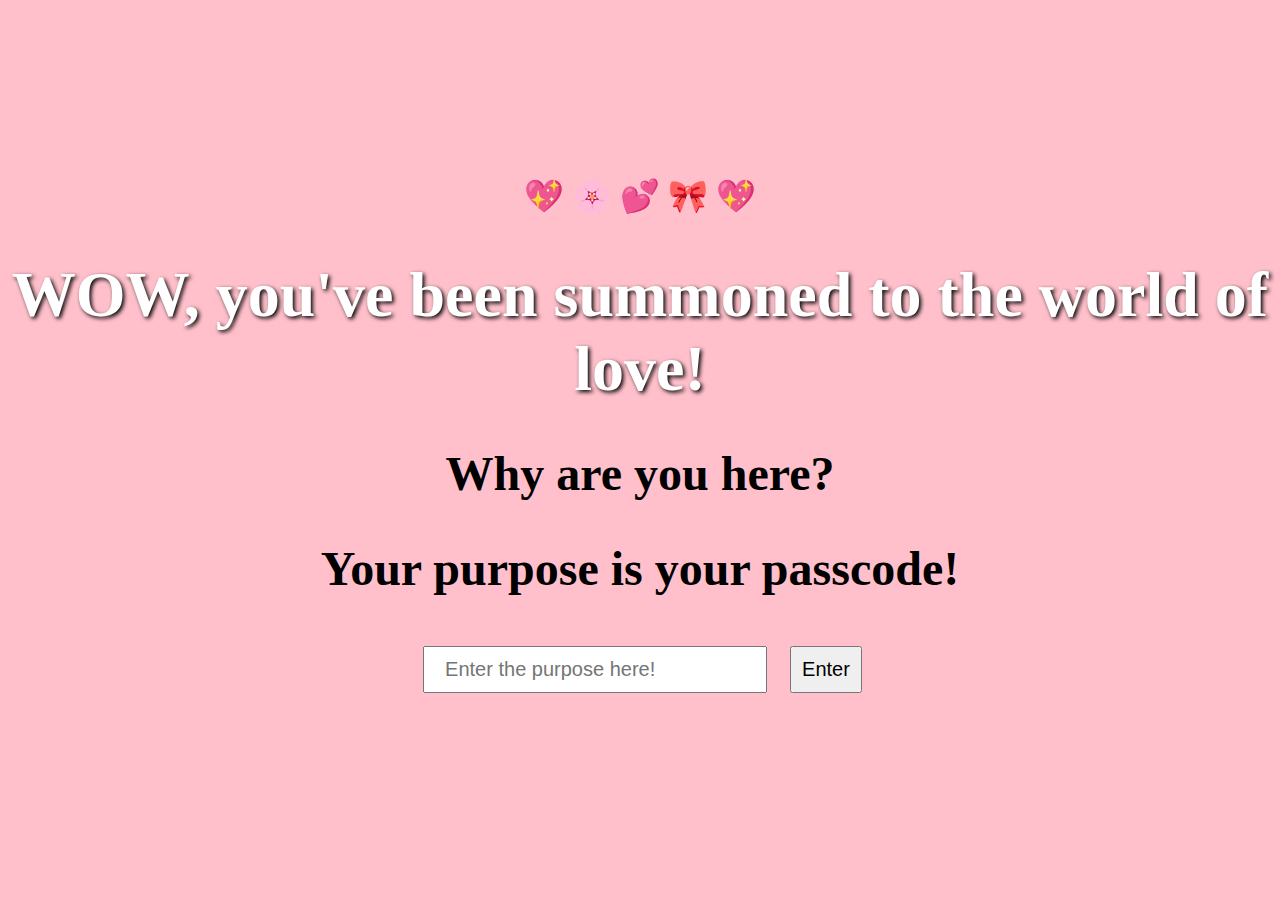
<file: index.html>
<!DOCTYPE html>
<html lang="en">
<head>
<meta charset="UTF-8">
<meta name="viewport" content="width=device-width, initial-scale=1.0">
<title>Valentine's Day Surprise</title>
<link rel="stylesheet" href="style.css"> <!-- Ensure this path is correct -->
</head>
<body>

<div id="code-entry-page" class="centered-form">
    <div id="kawaii-characters">
        💖 🌸 💕 🎀 💖
        <h1>WOW, you've been summoned to the world of love!</h1>
        <h2>Why are you here?</h2>
        <h2>Your purpose is your passcode!</h2>
        <input type="text" id="entry-code" placeholder="Enter the purpose here!">
        <button onclick="checkCode()">Enter</button>
    </div>
</div>

<div id="main-content" style="display:none;">
    <div id="kawaii-characters">
        🌈 🦄 💖 🐱 🌸
        <p>Will you be my valentine?</p>
    </div>
    <button id="yes-btn">YES</button>
    <button id="no-btn" onclick="changeNoText()">NO</button>
</div>

<script src="script.js"></script>
</body>
</html>
</file>
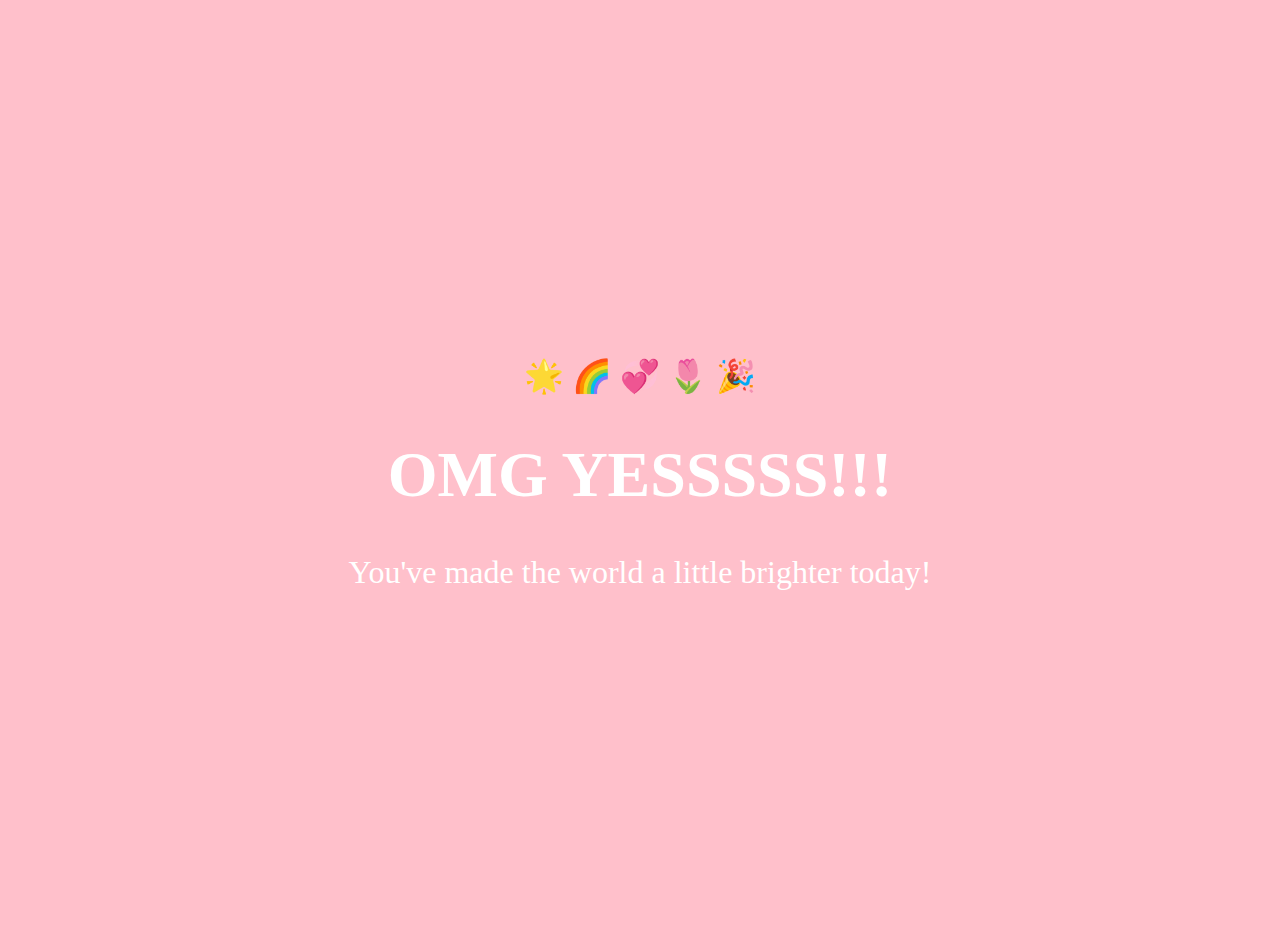
<file: success.html>
<!DOCTYPE html>
<html lang="en">
<head>
<meta charset="UTF-8">
<meta name="viewport" content="width=device-width, initial-scale=1.0">
<title>OMG YES!!!</title>
<link rel="stylesheet" href="style.css">
</head>
<body class="success-page">

<div id="kawaii-characters">
    🌟 🌈 💞 🌷 🎉
    <h1>OMG YESSSSS!!!</h1>
    <p>You've made the world a little brighter today!</p>
</div>

</body>
</html>
</file>
<file: style.css>
body {
    background-color: pink;
    font-family: 'Arial', sans-serif;
    text-align: center;
    padding-top: 20px;
}

.centered-form {
    display: flex;
    flex-direction: column;
    align-items: center;
    justify-content: center;
    height: 100vh; /* This makes it center vertically */
}

.centered-form h1 {
    margin-bottom: 20px;
    color: #fff; /* Adjust based on your preference */
    text-shadow: 2px 2px 4px #000; /* Optional: Adds a shadow for better readability */
}

#entry-code, button {
    font-size: 20px; /* Larger font size */
    padding: 10px;
    margin: 5px; /* Adds some space around the elements */
}

#entry-code {
    width: 50%; /* Makes the input wider */
    max-width: 300px; /* Ensures it's not too wide on larger screens */
}

#kawaii-character {
    font-size: 48px;
    animation: bounce 2s infinite;
}

#yes-btn, #no-btn {
    margin: 10px;
    padding: 10px 20px;
    font-size: 20px;
    cursor: pointer;
}

@keyframes bounce {
    0%, 100% { transform: translateY(0); }
    50% { transform: translateY(-20px); }
}

/* Add this to your existing style.css */
#kawaii-characters {
    font-size: 24px;
    margin-bottom: 20px;
    animation: bounce 2s infinite;
}

/* Add these styles to your style.css */
.success-page {
    background-color: #FFC0CB; /* Light pink, adjust as desired */
    color: white;
    text-align: center;
    padding-top: 50px;
}

.success-page #kawaii-characters {
    font-size: 32px;
    margin-bottom: 20px;
}

/* Existing styles, ensure these are present */
body {
    background-color: pink;
    font-family: "Lemon";
    /*'Arial', sans-serif;*/
    margin: 0;
    padding: 0;
    height: 100vh; /* Full height of the viewport */
    display: flex;
    justify-content: center; /* Center horizontally */
    align-items: center; /* Center vertically */
}

/* Update for centered-form to apply flex styling universally */
.centered-form, #main-content {
    display: flex;
    flex-direction: column;
    align-items: center;
    justify-content: center;
    text-align: center; /* Ensures text within children is centered */
}

/* Styles for input and buttons to enhance appearance */
#entry-code, #yes-btn, #no-btn {
    font-size: 20px;
    padding: 10px 20px;
    margin: 10px; /* Adds spacing between elements */
    cursor: pointer;
}

/* Adjust as necessary for your design */
#kawaii-characters, #kawaii-character {
    font-size: 2em; /* Example size, adjust as needed */
    margin-bottom: 20px; /* Spacing below the characters */
}
</file>
